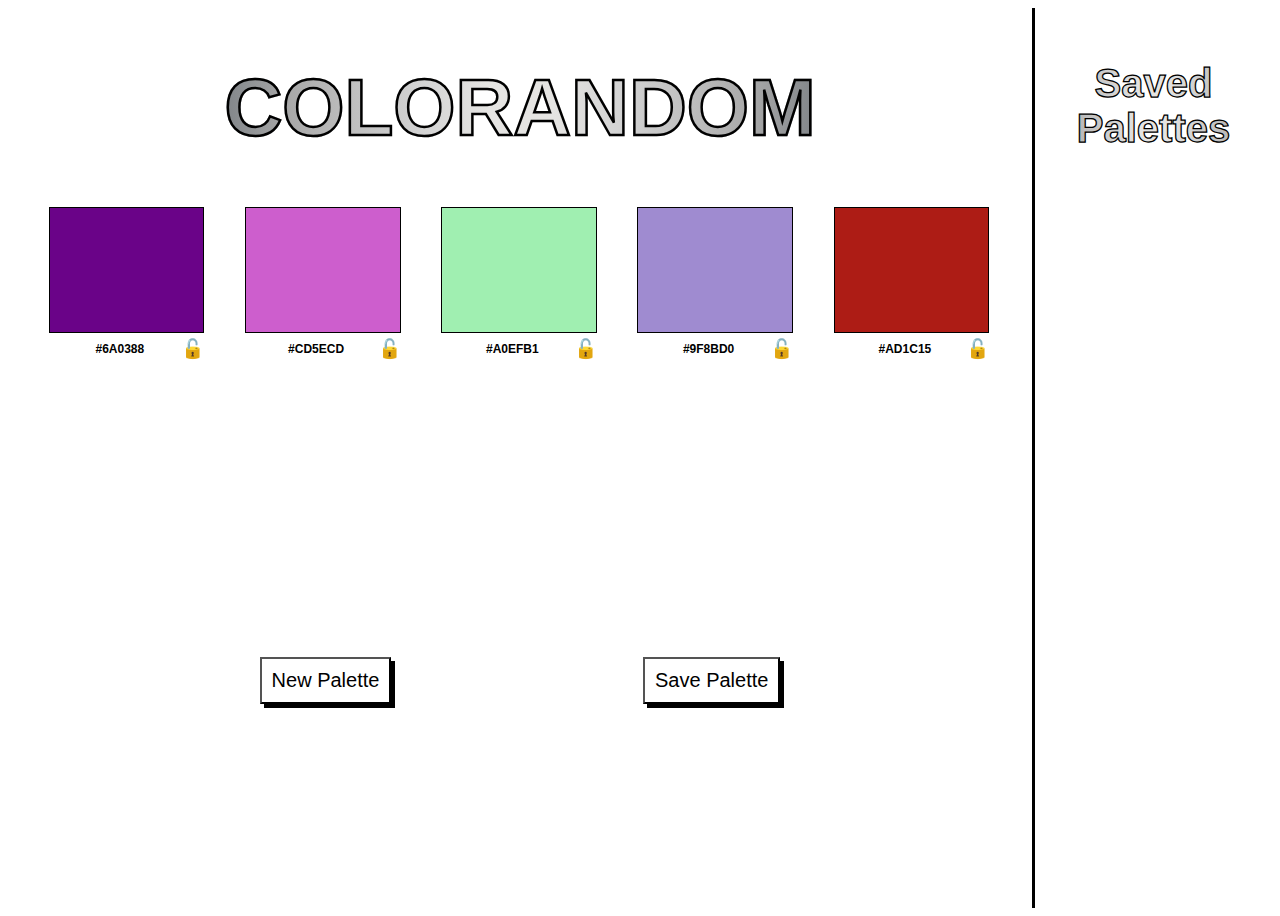
<file: index.html>
<!DOCTYPE html>
<html lang="en" dir="ltr">
  <head>
    <meta charset="UTF-8">
    <link rel="stylesheet" href="styles.css">
    <title>ColoRandom</title>
  </head>
  <body>
    <section class="main-section">
      <h1>COLORANDOM</h1>
      <section class="all-color-boxes">
        <section class="individual-box">
          <section class="box" style="background-color:blue" id="boxList">
          </section>
          <div class="color-and-lock">
            <h2 class="hex">#111111</h2>
            <h3 class="lock open" type="lock">🔓</h3>
          </div>
        </section>
      </section>
      <section class="button-section">
        <button class="new-button" type="button">New Palette</button>
        <button class="save-button" type="button">Save Palette</button>
      </section>
    </section>
    <aside class="saved-section">
      <h4>Saved Palettes</h4>
      <section class="saved-colors">
        <section class="mini-palette">
          <div class="mini-box1"></div>
          <div class="mini-box2"></div>
          <div class="mini-box3"></div>
          <div class="mini-box4"></div>
          <div class="mini-box5"></div>
          <div class="trash-can" id="trashCan"></div>
        </section>
      </section>
    </aside>
    <script type="text/javascript" src="color.js"></script>
    <script type="text/javascript" src="palette.js"></script>
    <script type="text/javascript" src="scripts.js"></script>
  </body>
</html>
</file>
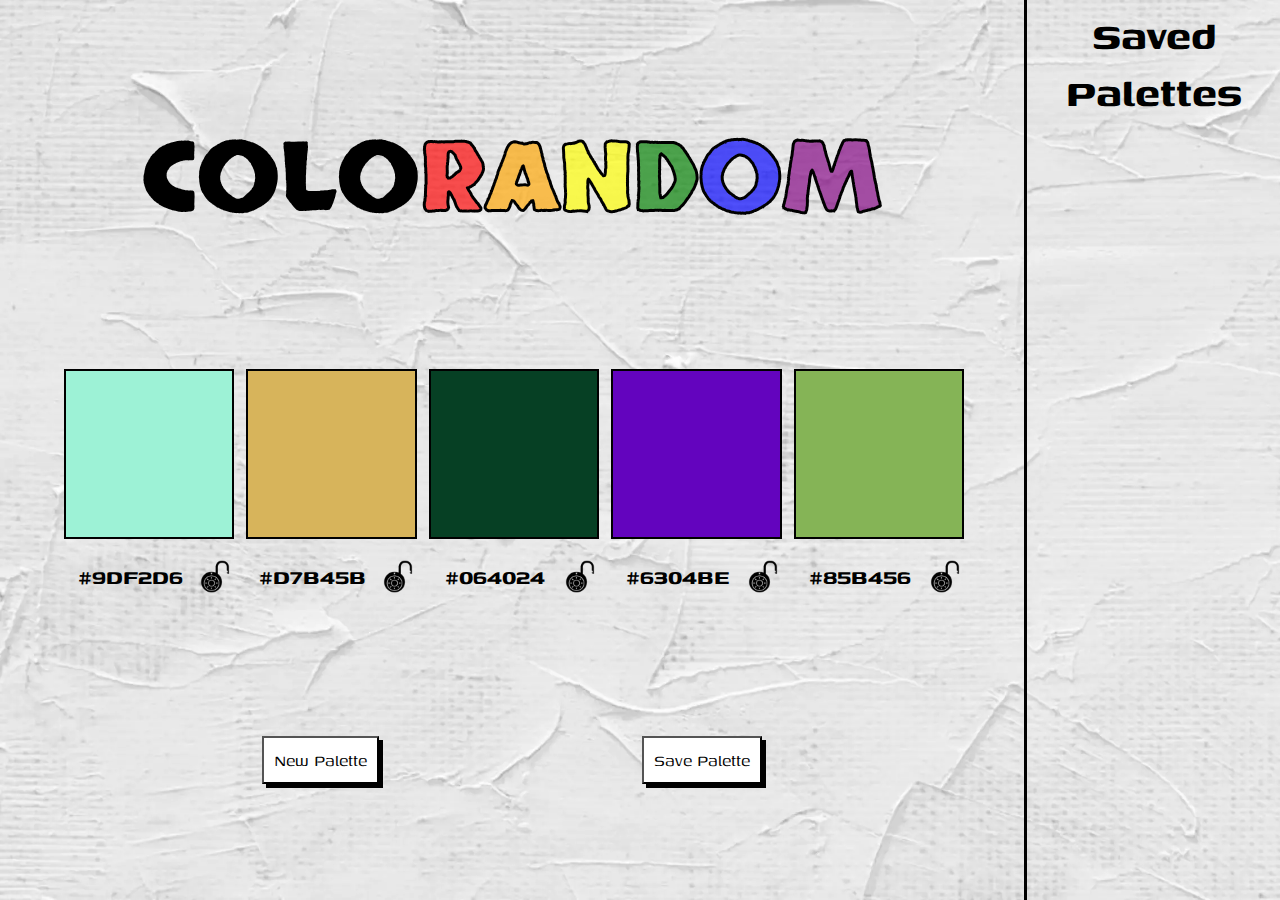
<file: refactored-project/index.html>
<!DOCTYPE html>
<html lang="en" dir="ltr">
  <head>
    <meta charset="UTF-8">
    <link rel="stylesheet" href="styles.css">
    <style>
      @import url('https://fonts.googleapis.com/css2?family=Skranji&display=swap');
    </style>
    <style>
      @import url('https://fonts.googleapis.com/css2?family=Signika+Negative&display=swap');
    </style>
    <style>
      @import url('https://fonts.googleapis.com/css2?family=Genos&display=swap');
    </style>
    <title>ColoRandom</title>
  </head>
  <body>
    <main>
      <section class="main-section">
        <header>
          <h1 class="colo">COLO</h1>
          <h1 class="r random">R</h1>
          <h1 class="a random">A</h1>
          <h1 class="n random">N</h1>
          <h1 class="d random">D</h1>
          <h1 class="o random">O</h1>
          <h1 class="m random">M</h1>
        </header>
        <section class="all-color-boxes"></section>
        <section class="button-section">
          <button class="new-button" type="button">New Palette</button>
          <button class="save-button" type="button">Save Palette</button>
        </section>
      </section>
      <aside class="saved-section">
        <h4>Saved Palettes</h4>
        <section class="saved-colors">
          <section class="mini-palette">
            <section class="mini-color-box"></section>
          </section>
        </section>
      </aside>
    </main>
    <script type="text/javascript" src="color.js"></script>
    <script type="text/javascript" src="palette.js"></script>
    <script type="text/javascript" src="scripts.js"></script>
  </body>
</html>
</file>
<file: styles.css>
* {
  font-family: 'Marker Felt', sans-serif;
}

body {
  display: flex;
  background: url('https://user-images.githubusercontent.com/103063934/171786178-a3f0810e-4fe1-489a-aed9-0d20bc58261b.png');
  background-repeat: no-repeat;
  background-size: cover;
  background-position: center,fixed;
}

h1 {
  font-size: 5em;
  background: linear-gradient(to right, #818589, #A9A9A9, #C0C0C0, #D3D3D3, #E5E4E2, #E5E4E2, #D3D3D3, #C0C0C0, #A9A9A9, #818589);
  -webkit-background-clip: text;
  -webkit-text-fill-color: transparent;
  -webkit-text-stroke-width: 2.5px;
  -webkit-text-stroke-color: black;
}

h2 {
  font-size: 12px;
  text-align: center;
  height: 100%;
  width: 80%;
  display: flex;
  justify-content: center;
  align-items: center;
}

button {
  font-size: 1.25em;
  color: black;
  background-color: white;
  padding: 10px;
  box-shadow: 4px 4px;
}

button:hover {
  transform: scale(1.25);
  background: linear-gradient(to right, #C0C0C0, #D3D3D3, #E5E4E2, #E5E4E2, #D3D3D3, #C0C0C0);
}

button:active {
  color: white;
  background: linear-gradient(to right, #000000, #818589, #A9A9A9, #A9A9A9, #818589, #000000);
}

h4 {
  font-size: 2.5em;
  background: linear-gradient(to right, #818589, #A9A9A9, #C0C0C0, #D3D3D3, #E5E4E2, #E5E4E2, #D3D3D3, #C0C0C0, #A9A9A9, #818589);
  -webkit-background-clip: text;
  -webkit-text-fill-color: transparent;
  -webkit-text-stroke-width: 1.25px;
  -webkit-text-stroke-color: black;
}

.main-section {
  height: 100%;
  width: 80vw;
  display: flex;
  flex-direction: column;
  align-items: center;
}

.all-color-boxes {
  height: 50vh;
  width: 80vw;
  display: flex;
  justify-content: space-evenly;
}

.box{
  height: 80%;
  width: 100%;
  border: 1px solid black;
}

.button-section {
  width: 80vw;
  display: flex;
  justify-content: space-evenly;
}

.color-and-lock {
  height: 20%;
  width: 100%;
  display: flex;
  justify-content: flex-end;
  align-items: center;
}

.individual-box {
  height: 35%;
  width: 15%;
  display: flex;
  flex-direction: column;
  justify-content: flex-end;
  align-items: flex-end;
}

.saved-section {
  text-align: center;
  height: 100vh;
  width: 20vw;
  border-left: 3px solid black;
}

.mini-palette {
  height: 15%;
  width: 100%;
  display: flex;
  align-items: center;
  justify-content: space-evenly;
}

.mini-box {
  height: 20px;
  width: 20px;
  border: 2.5px solid black;
}
</file>
<file: refactored-project/styles.css>
* {
  font-family: 'Genos', sans-serif;
  /* border: 1px solid red; */
}

body {
  background: url('./assets/colorandom-bg.webp');
  background-repeat: no-repeat;
  background-size: cover;
  background-position: fixed;
  font-size: 100%;
  margin: 0px;
}

main {
  display: flex;
}

header {
  display: flex;
}

h1 {
  font-family: 'Skranji', cursive;
  font-size: min(10vw, 95px);
  padding: 2rem 0;
  margin-bottom: 0;
  margin-top: 0;
}

h2 {
  font-size: min(7vw, 1.6rem);
  text-align: center;
  height: 100%;
  width: 80%;
  display: flex;
  justify-content: center;
  align-items: center;
}

button {
  font-size: 1.25em;
  color: black;
  background-color: white;
  padding: 10px;
  box-shadow: 4px 4px;
}

button:hover {
  transform: scale(1.25);
  background: linear-gradient(to right, #C0C0C0, #D3D3D3, #E5E4E2, #E5E4E2, #D3D3D3, #C0C0C0);
  cursor: pointer;
}

button:active {
  color: white;
  background: linear-gradient(to right, #000000, #818589, #A9A9A9, #A9A9A9, #818589, #000000);
}

h4 {
  text-align: center;
  font-size: min(4vw, 3em);
  color: black;
  margin-top: 2.5%;
  margin-bottom: 2.5%;
}

.colo {
  color: #000000;
}

.random {
  -webkit-text-stroke: 3px #000000;
}

.r {
  color: #ff0000ab;
}

.a {
  color: #ffa500ab;
}

.n {
  color: #ffff00ab;
}

.d {
  color: #008000ab;
}

.o {
  color: #0000ffab;
}

.m {
  color: #800080ab;
}

.main-section {
  display: flex;
  flex-direction: column;
  justify-content: space-evenly;
  align-items: center;
  min-height: 100vh;
  width: 80vw;
}

.all-color-boxes {
  padding: 0.5rem;
  display: grid;
  align-items: center;
  grid-template-columns: repeat(auto-fit, minmax(100px, 1fr));
  gap: 1rem;
  max-width: 70vw;
}

.individual-box {
  display: flex;
  flex-direction: column;
  min-width: 12vw;
  max-width: 90vw;
  height: auto;
}

.color-box{
  aspect-ratio: 1/1;
  width: 100%;
  border: 2px solid black;
}

.button-section {
  width: 80vw;
  margin: 2em;
  display: flex;
  justify-content: space-evenly;
}

.color-and-lock {
  display: flex;
  box-sizing: content-box;
  justify-content: flex-end;
  align-items: center;
  width: 100%;
}

.lock-button {
  width: 18%;
  height: auto;
  margin-left: .25rem;
}

.lock-button:hover {
  transform: scale(1.1);
  cursor: pointer;
}

.saved-section {
  text-align: center;
  height: 100vh;
  width: 20vw;
  border-left: 3px solid #000000;
}

.mini-palette {
  display: flex;
  align-items: center;
  justify-content: space-evenly;
  width: 100%;
  margin-top: 2.5%;
  margin-bottom: 2.5%;
}

.mini-box {
  aspect-ratio: 1/1;
  width: 2.5vw;
  border: 2px solid #000000;
}

.trash-can {
  cursor: pointer;
}
</file>
